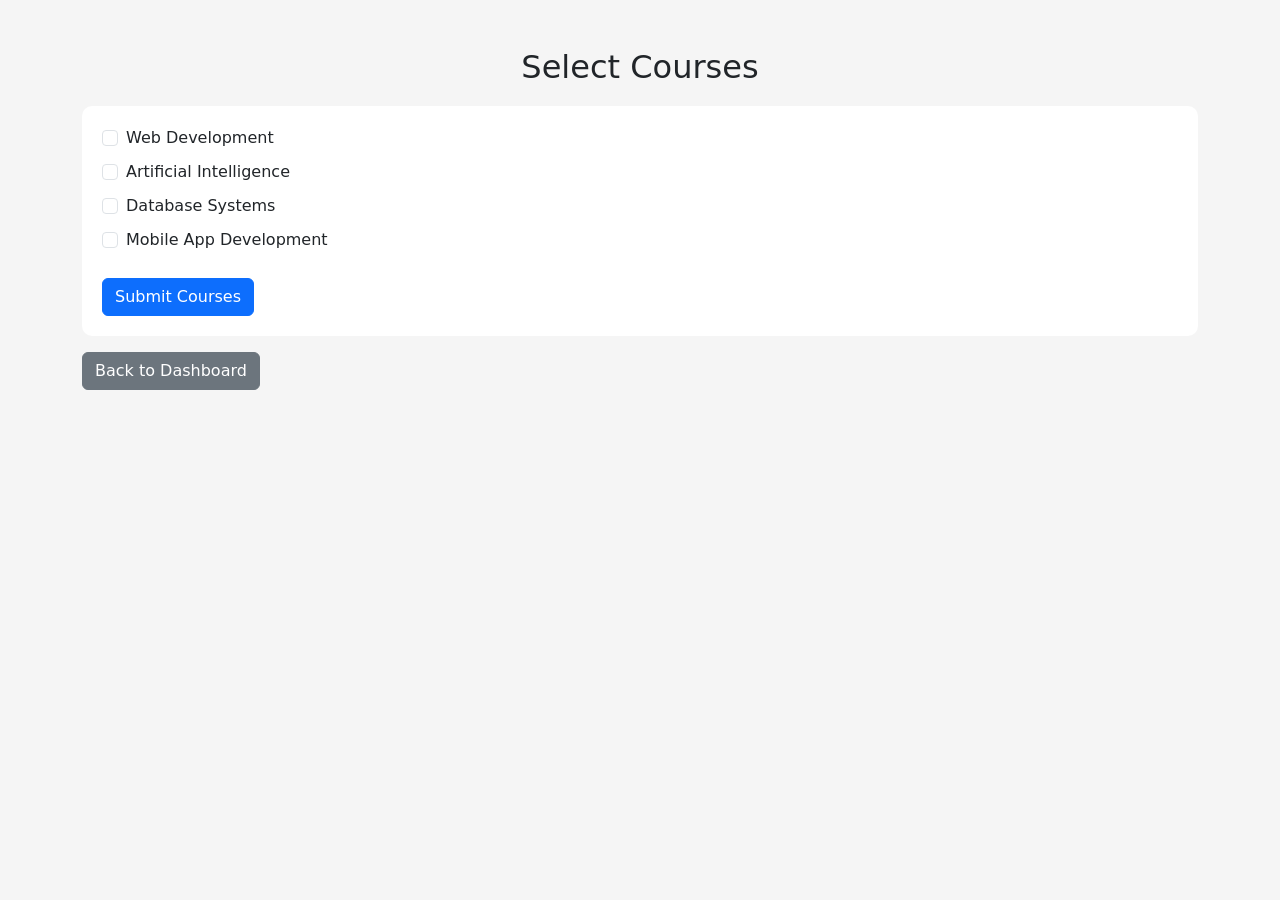
<file: courses.html>
<!DOCTYPE html>
<html lang="en">
<head>
    <title>Courses</title>
    <meta charset="UTF-8">

    <!-- Bootstrap -->
    <link href="https://cdn.jsdelivr.net/npm/bootstrap@5.3.0/dist/css/bootstrap.min.css" rel="stylesheet">
    
    <link rel="stylesheet" href="style.css">
</head>

<body>

<div class="container mt-5">

    <h2 class="text-center">Select Courses</h2>

    <form id="courseForm">

        <div class="form-check">
            <input class="form-check-input" type="checkbox" value="Web Development" id="c1">
            <label class="form-check-label">Web Development</label>
        </div>

        <div class="form-check">
            <input class="form-check-input" type="checkbox" value="Artificial Intelligence" id="c2">
            <label class="form-check-label">Artificial Intelligence</label>
        </div>

        <div class="form-check">
            <input class="form-check-input" type="checkbox" value="Database Systems" id="c3">
            <label class="form-check-label">Database Systems</label>
        </div>

        <div class="form-check">
            <input class="form-check-input" type="checkbox" value="Mobile App Development" id="c4">
            <label class="form-check-label">Mobile App Development</label>
        </div>

        <button type="button" class="btn btn-primary mt-3" onclick="submitCourses()">
            Submit Courses
        </button>

    </form>

    <!-- Back Button -->
    <div class="mt-3">
        <a href="dashboard.html" class="btn btn-secondary">Back to Dashboard</a>
    </div>

</div>

<script src="course.js"></script>

</body>
</html>
</file>
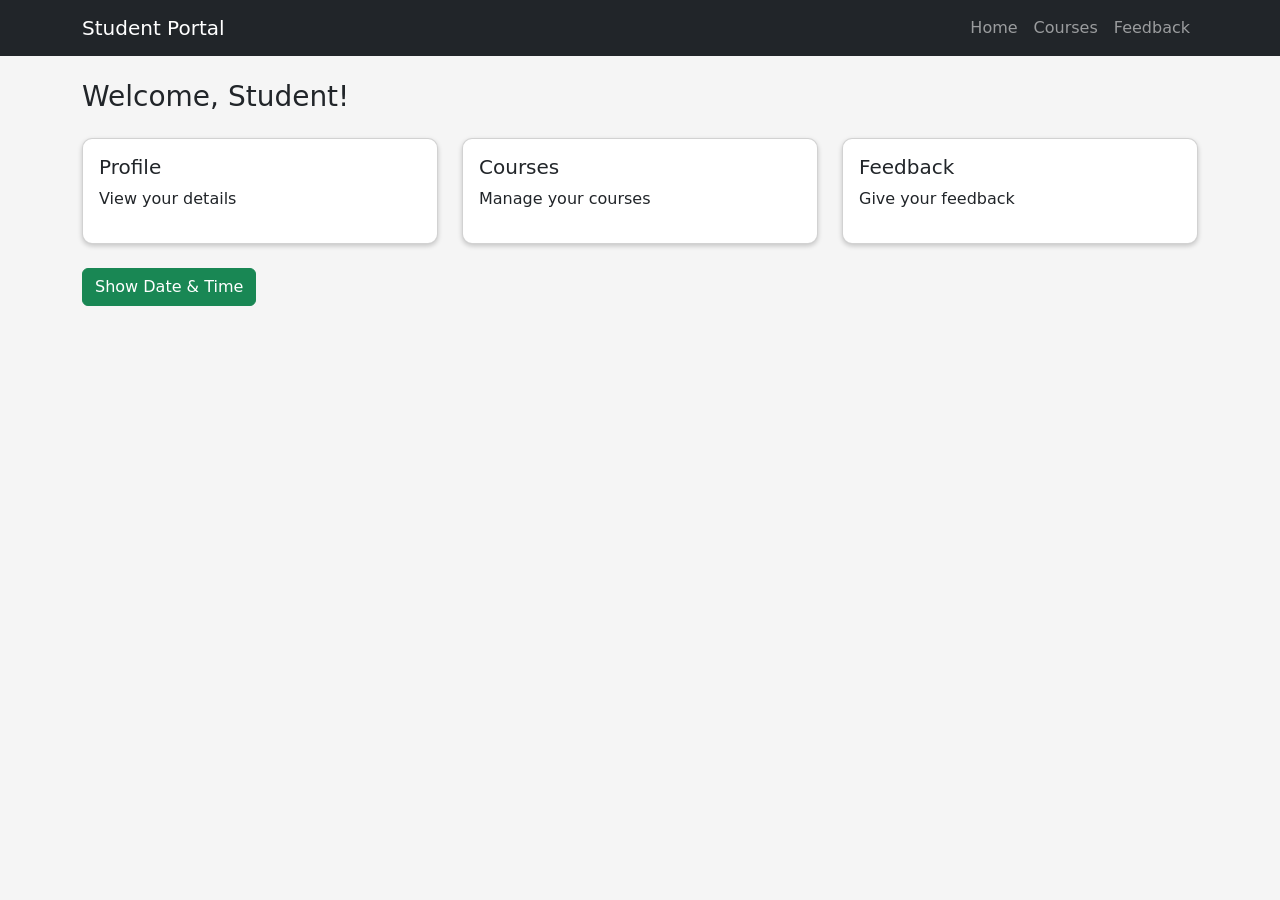
<file: dashboard.html>
<!DOCTYPE html>
<html lang="en">
<head>
    <title>Dashboard</title>
    <meta charset="UTF-8">

    <!-- Bootstrap -->
    <link href="https://cdn.jsdelivr.net/npm/bootstrap@5.3.0/dist/css/bootstrap.min.css" rel="stylesheet">
    
    <link rel="stylesheet" href="style.css">
</head>

<body>

<!-- Navbar -->
<nav class="navbar navbar-expand-lg navbar-dark bg-dark">
    <div class="container">
        <a class="navbar-brand" href="#">Student Portal</a>

        <div>
            <ul class="navbar-nav">
                <li class="nav-item"><a class="nav-link" href="index.html">Home</a></li>
                <li class="nav-item"><a class="nav-link" href="courses.html">Courses</a></li>
                <li class="nav-item"><a class="nav-link" href="feedback.html">Feedback</a></li>
            </ul>
        </div>
    </div>
</nav>

<div class="container mt-4">

    <!-- Welcome Message -->
    <h3 id="welcomeMsg"></h3>

    <!-- Cards -->
    <div class="row mt-4">

        <div class="col-md-4">
            <div class="card p-3">
                <h5>Profile</h5>
                <p>View your details</p>
            </div>
        </div>

        <div class="col-md-4">
            <div class="card p-3">
                <h5>Courses</h5>
                <p>Manage your courses</p>
            </div>
        </div>

        <div class="col-md-4">
            <div class="card p-3">
                <h5>Feedback</h5>
                <p>Give your feedback</p>
            </div>
        </div>

    </div>

    <!-- Date & Time Button -->
    <div class="mt-4">
        <button class="btn btn-success" onclick="showDateTime()">Show Date & Time</button>
        <p id="dateTime" class="mt-2"></p>
    </div>

</div>

<script src="dashboard.js"></script>

</body>
</html>
</file>
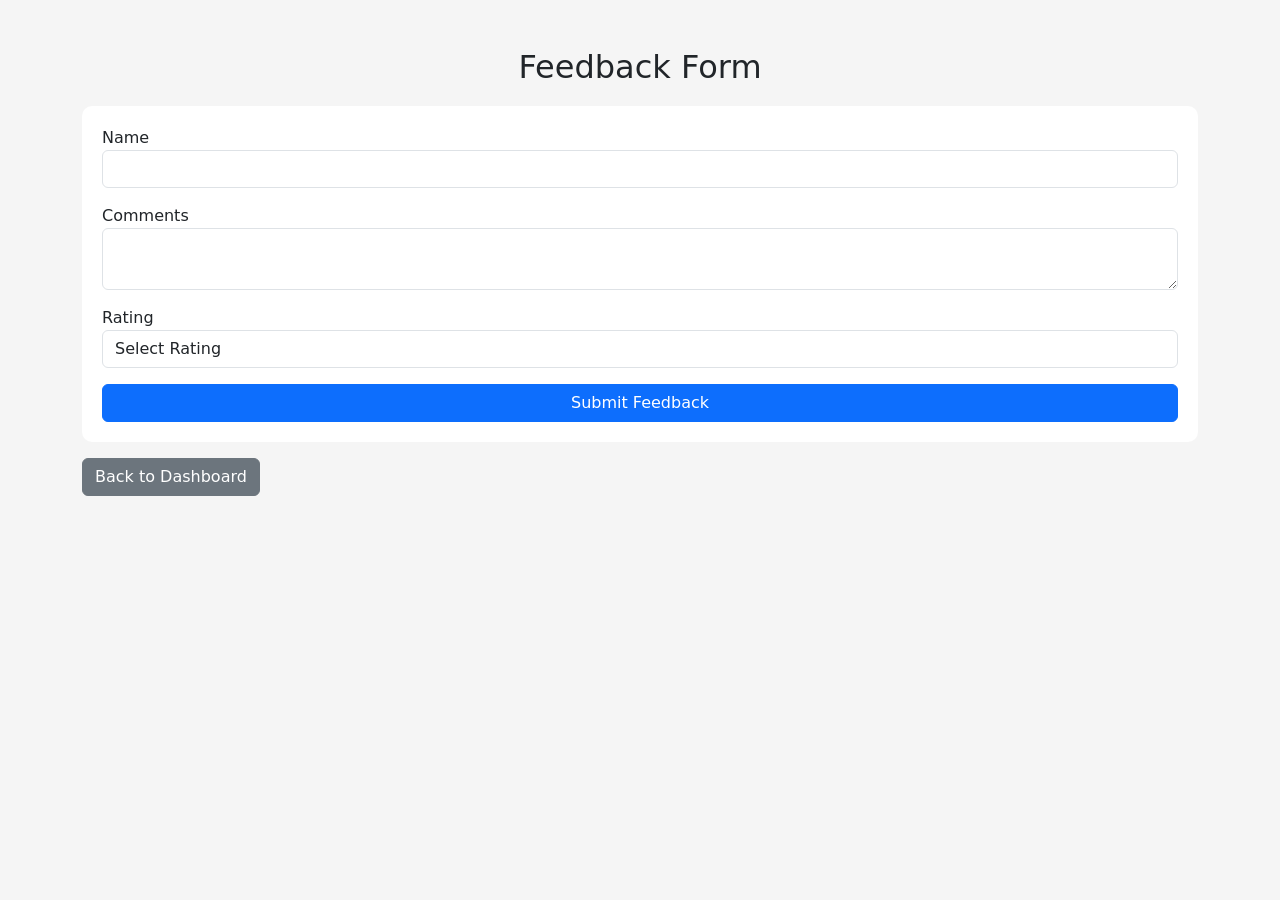
<file: feedback.html>
<!DOCTYPE html>
<html lang="en">
<head>
    <title>Feedback</title>
    <meta charset="UTF-8">

    <!-- Bootstrap -->
    <link href="https://cdn.jsdelivr.net/npm/bootstrap@5.3.0/dist/css/bootstrap.min.css" rel="stylesheet">
    
    <link rel="stylesheet" href="style.css">
</head>

<body>

<div class="container mt-5">

    <h2 class="text-center">Feedback Form</h2>

    <form id="feedbackForm">

        <div class="mb-3">
            <label>Name</label>
            <input type="text" id="fname" class="form-control">
        </div>

        <div class="mb-3">
            <label>Comments</label>
            <textarea id="comments" class="form-control"></textarea>
        </div>

        <div class="mb-3">
            <label>Rating</label>
            <select id="rating" class="form-control">
                <option value="">Select Rating</option>
                <option>Excellent</option>
                <option>Good</option>
                <option>Average</option>
                <option>Poor</option>
            </select>
        </div>

        <button type="submit" class="btn btn-primary w-100">Submit Feedback</button>

    </form>

    <!-- Success Message -->
    <p id="successMsg" class="text-success mt-3"></p>

    <!-- Back Button -->
    <div class="mt-3">
        <a href="dashboard.html" class="btn btn-secondary">Back to Dashboard</a>
    </div>

</div>

<script src="feedback.js"></script>

</body>
</html>
</file>
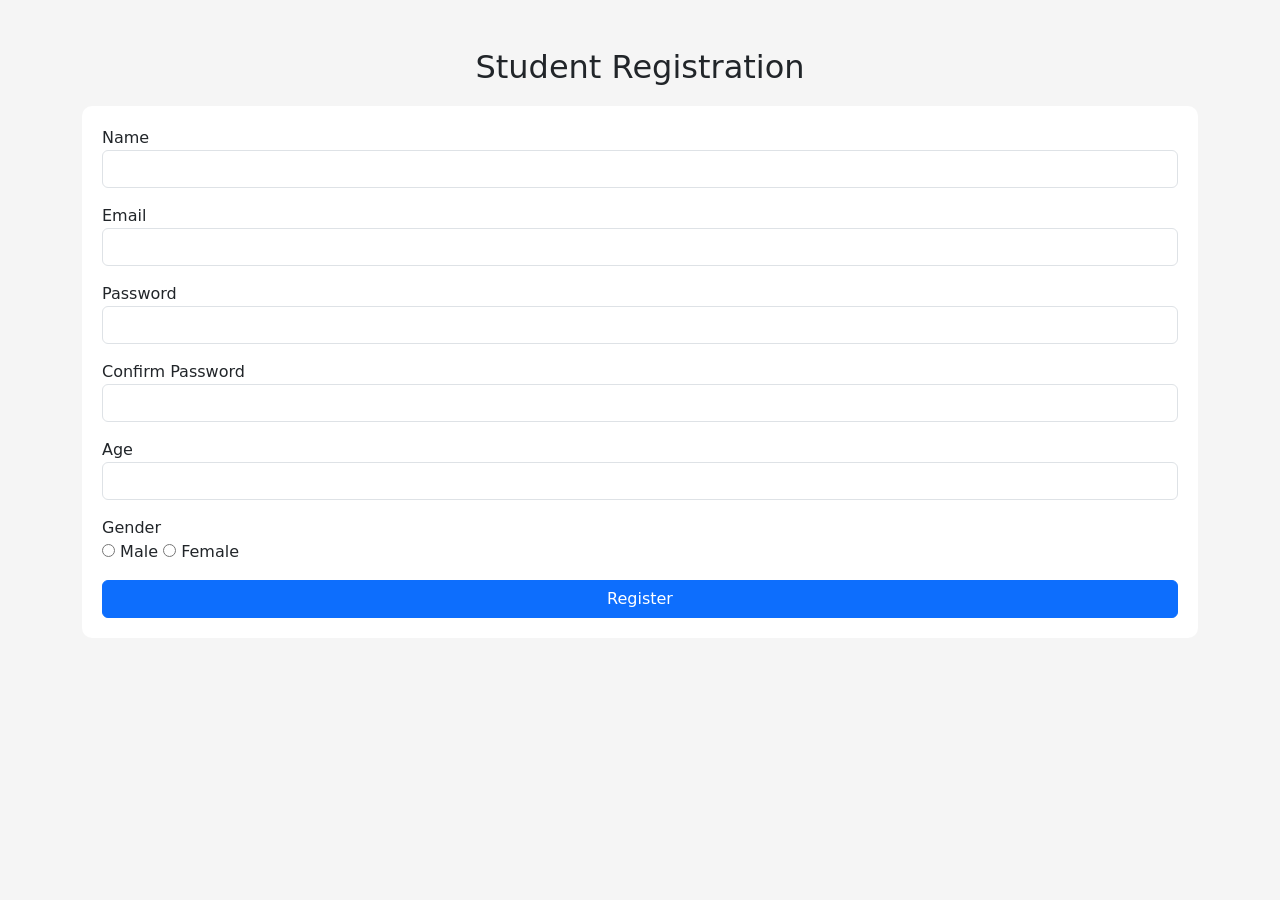
<file: registration.html>
<!DOCTYPE html>
<html lang="en">
<head>
    <title>Registration</title>
    <meta charset="UTF-8">
    
    <!-- Bootstrap -->
    <link href="https://cdn.jsdelivr.net/npm/bootstrap@5.3.0/dist/css/bootstrap.min.css" rel="stylesheet">
    
    <!-- Custom CSS -->
    <link rel="stylesheet" href="style.css">
</head>

<body>

<div class="container mt-5">
    <h2 class="text-center">Student Registration</h2>

    <form id="regForm">
        
        <div class="mb-3">
            <label>Name</label>
            <input type="text" id="name" class="form-control">
        </div>

        <div class="mb-3">
            <label>Email</label>
            <input type="text" id="email" class="form-control">
        </div>

        <div class="mb-3">
            <label>Password</label>
            <input type="password" id="password" class="form-control">
        </div>

        <div class="mb-3">
            <label>Confirm Password</label>
            <input type="password" id="confirmPassword" class="form-control">
        </div>

        <div class="mb-3">
            <label>Age</label>
            <input type="text" id="age" class="form-control">
        </div>

        <div class="mb-3">
            <label>Gender</label><br>
            <input type="radio" name="gender" value="Male"> Male
            <input type="radio" name="gender" value="Female"> Female
        </div>

        <button type="submit" class="btn btn-primary w-100">Register</button>

    </form>
</div>

<script src="script.js"></script>

</body>
</html>
</file>
<file: style.css>
body {
    background-color: #f5f5f5;
}

h2 {
    margin-bottom: 20px;
}

form {
    background: white;
    padding: 20px;
    border-radius: 10px;
}
.card {
    border-radius: 10px;
    box-shadow: 0 2px 5px rgba(0,0,0,0.2);
    transition: 0.3s;
}

.card:hover {
    transform: scale(1.05);
}
.form-check {
    margin-bottom: 10px;
}
.navbar-nav .nav-link:hover {
    color: yellow !important;
}

h1 {
    font-weight: bold;
}

.btn {
    transition: 0.3s;
}

.btn:hover {
    transform: scale(1.1);
}
</file>
